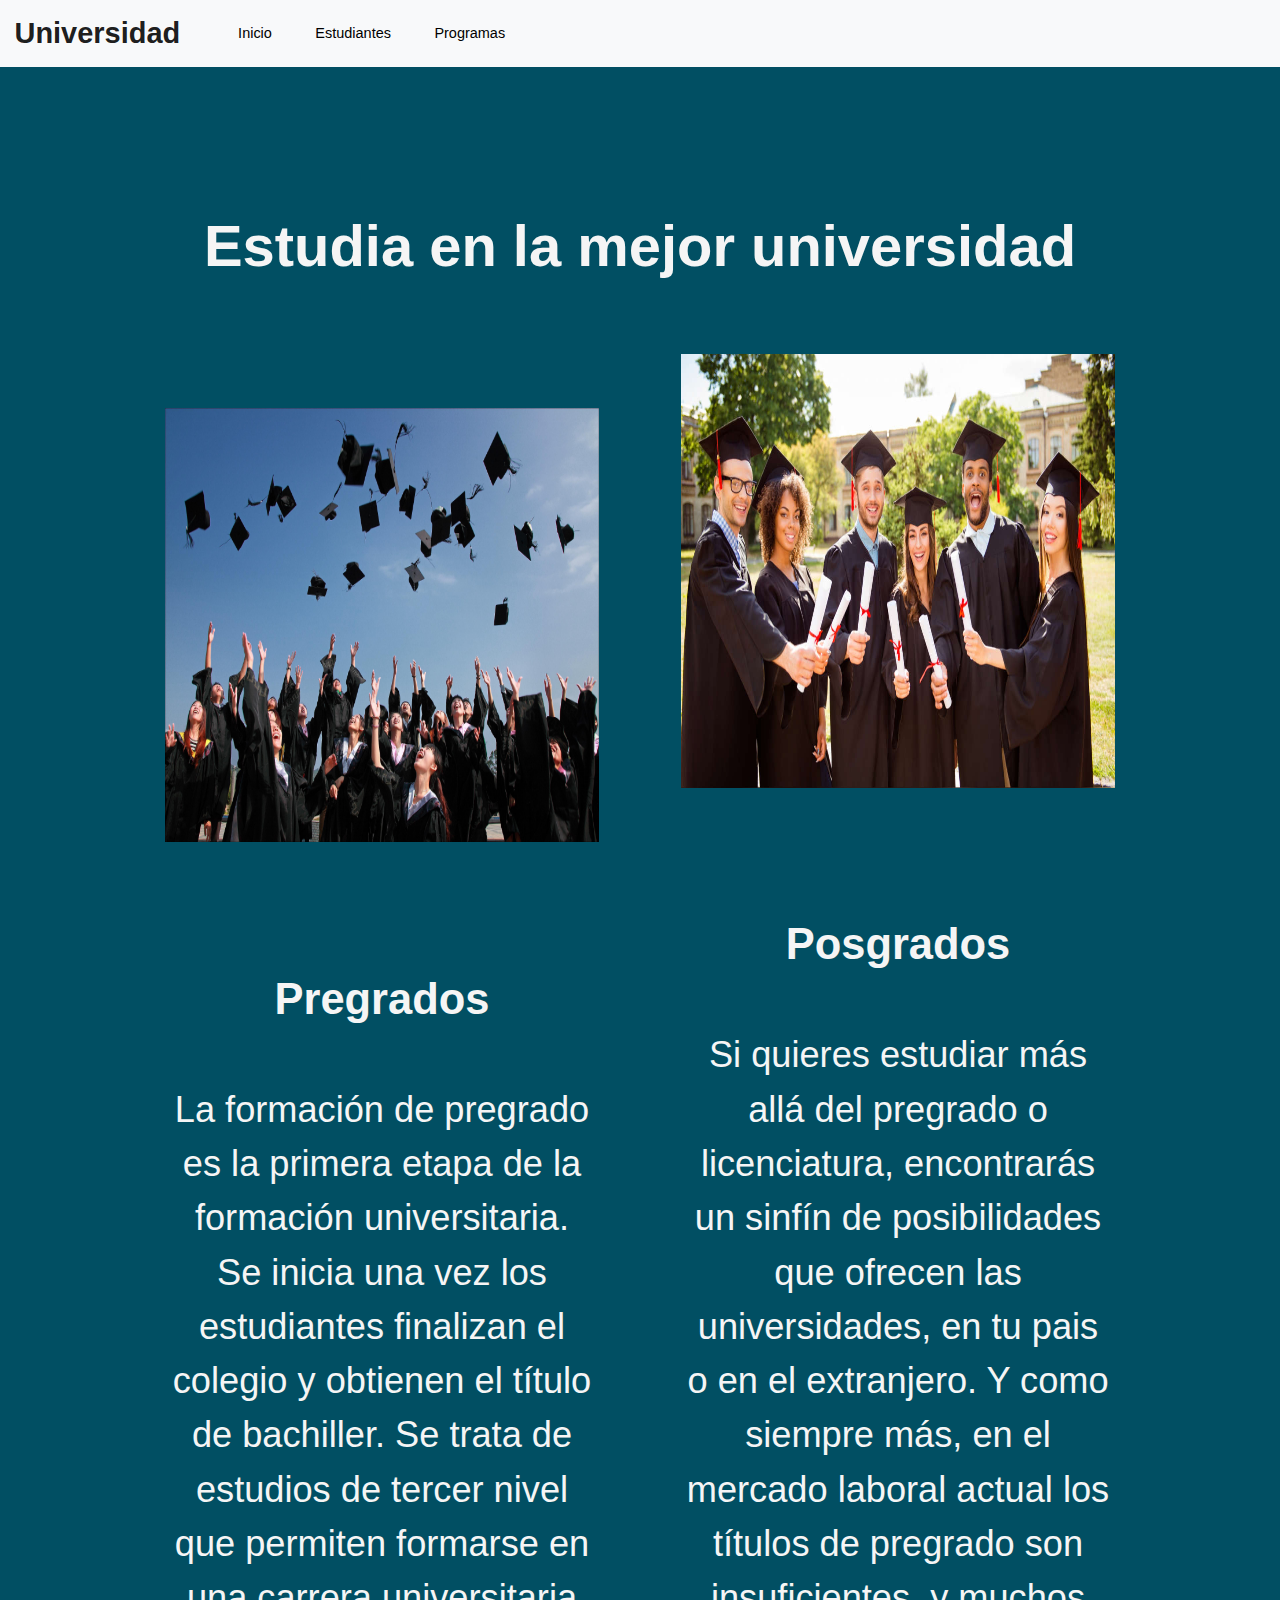
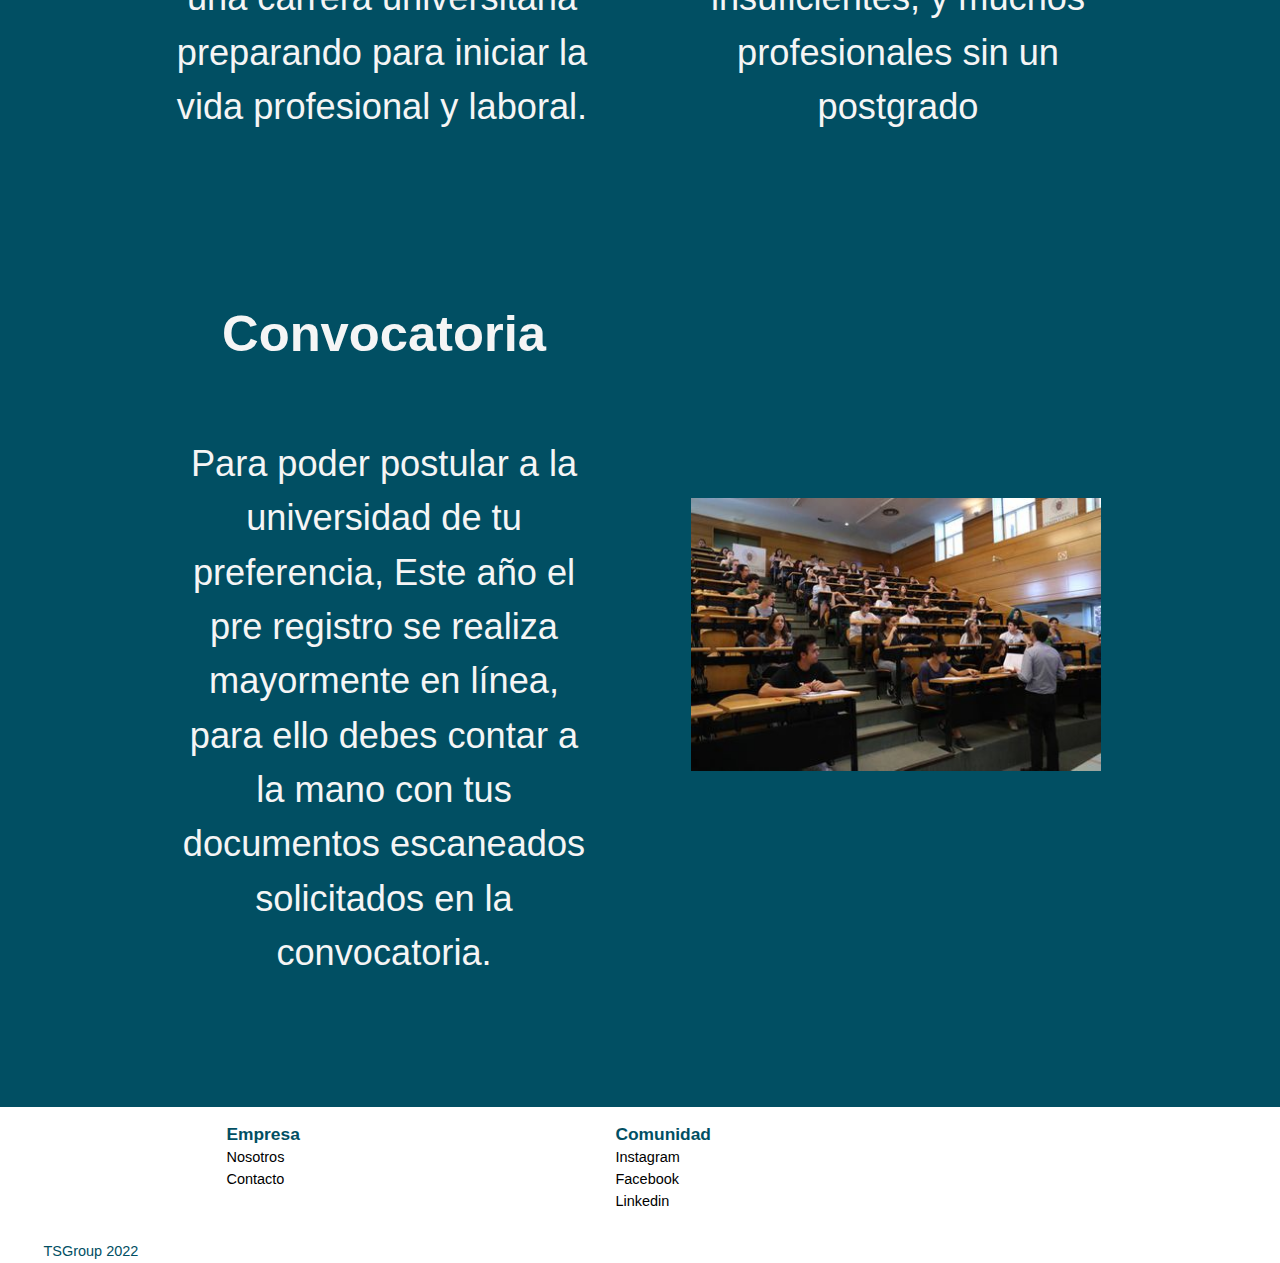
<file: index.html>
<!DOCTYPE html>
<html lang="en">

<head>
    <meta charset="UTF-8">
    <meta http-equiv="X-UA-Compatible" content="IE=edge">
    <meta name="viewport" content="width=device-width, initial-scale=1.0">
    <title>prueba TSGroup</title>
    <link rel="stylesheet" href="libs/css/bootstrap.css">
    <link rel="stylesheet" href="libs/css/estilos.css">
</head>
<script type="text/javascript" src="libs/js/jquery.js"></script>
<script type="text/javascript" src="libs/js/crud.js"></script>

<body>
    <!-- barra de navegacion-->
    <header>
        <nav class="navbar navbar-expand-lg navbar-light bg-light">
            <span class="navbar-brand">Universidad</span>
            <div class="collapse navbar-collapse" id="navbarSupportedContent" id="nav_universidad">
                <ul class="navbar-nav mr-auto">
                    <li><a href="index.html">Inicio</a></li>
                    <li><a href="estudiantes.html">Estudiantes</a></li>
                    <li><a href="programas.html">Programas</a></li>
                </ul>
            </div>
        </nav>
    </header>
    <main>
        <section class="c1" id="inicio">
            <section class="c1">
                <h3 class="section_title">Estudia en la mejor universidad</h3>
                <article class="art_card2">
                    <div class="card2">
                        <figure>
                            <img src="libs/img/uni1.jpg" alt="Universidad pregrados" class="uni">
                        </figure>
                        <span class="span_c1">
                            <h3 class="card_title">Pregrados</h3>
                            <p class="card_parrafo">La formación de pregrado es la primera etapa de la formación
                                universitaria. Se inicia una vez los estudiantes finalizan el colegio y obtienen el
                                título de bachiller. Se trata de estudios de tercer nivel que permiten formarse en una
                                carrera universitaria preparando para iniciar la vida profesional y laboral.</p>
                        </span>
                    </div>
                    <div class="card2">
                        <figure>
                            <img src="libs/img/uni2.jpg" alt="universidad posgrado" class="uni">
                        </figure>
                        <span class="span_c1">
                            <h3 class="card_title">Posgrados</h3>
                            <p class="card_parrafo">Si quieres estudiar más allá del pregrado o licenciatura,
                                encontrarás un sinfín de posibilidades que ofrecen las universidades, en tu pais o en el
                                extranjero. Y como siempre más, en el mercado laboral actual los títulos de pregrado son
                                insuficientes, y muchos profesionales sin un postgrado </p>
                        </span>
                    </div>
                </article>
            </section>
            <section class="c1">
                <div class="card3">
                    <h3 class="card_title_convocatoria">Convocatoria</h3>
                    <p class="card_parrafo">Para poder postular a la universidad de tu preferencia, Este año el pre
                        registro se realiza mayormente en línea, para ello debes contar a la mano con tus documentos
                        escaneados solicitados en la convocatoria. </p>
                </div>
                <div class="card3">
                    <figure>
                        <img src="libs/img/uni3.jpg" alt="universidad" class="unifin">
                    </figure>
                </div>
            </section>
    </main>
    <!-- Pie de pagina -->
    <footer>
        <article class="footer_universidad">
            <div class="article_footer">
                <ul>
                    <li class="title_footer">Empresa</li>
                    <li><a href="http://www.tsgroup.com.co/wps/portal/inicio">Nosotros</a></li>
                    <li><a href="http://www.tsgroup.com.co/wps/portal/inicio">Contacto</a></li>
                </ul>
            </div>
            <div class="article_footer">
                <ul>
                    <li class="title_footer">Comunidad</li>
                    <li><a href="http://www.tsgroup.com.co/wps/portal/inicio" target="blank">Instagram</a></li>
                    <li><a href="http://www.tsgroup.com.co/wps/portal/inicio" target="blank">Facebook</a></li>
                    <li><a href="http://www.tsgroup.com.co/wps/portal/inicio" target="blank">Linkedin</a></li>
                </ul>
            </div>
        </article>
        <spam class="footer_universidad">TSGroup 2022</spam>
    </footer>

</body>

</html>
</file>
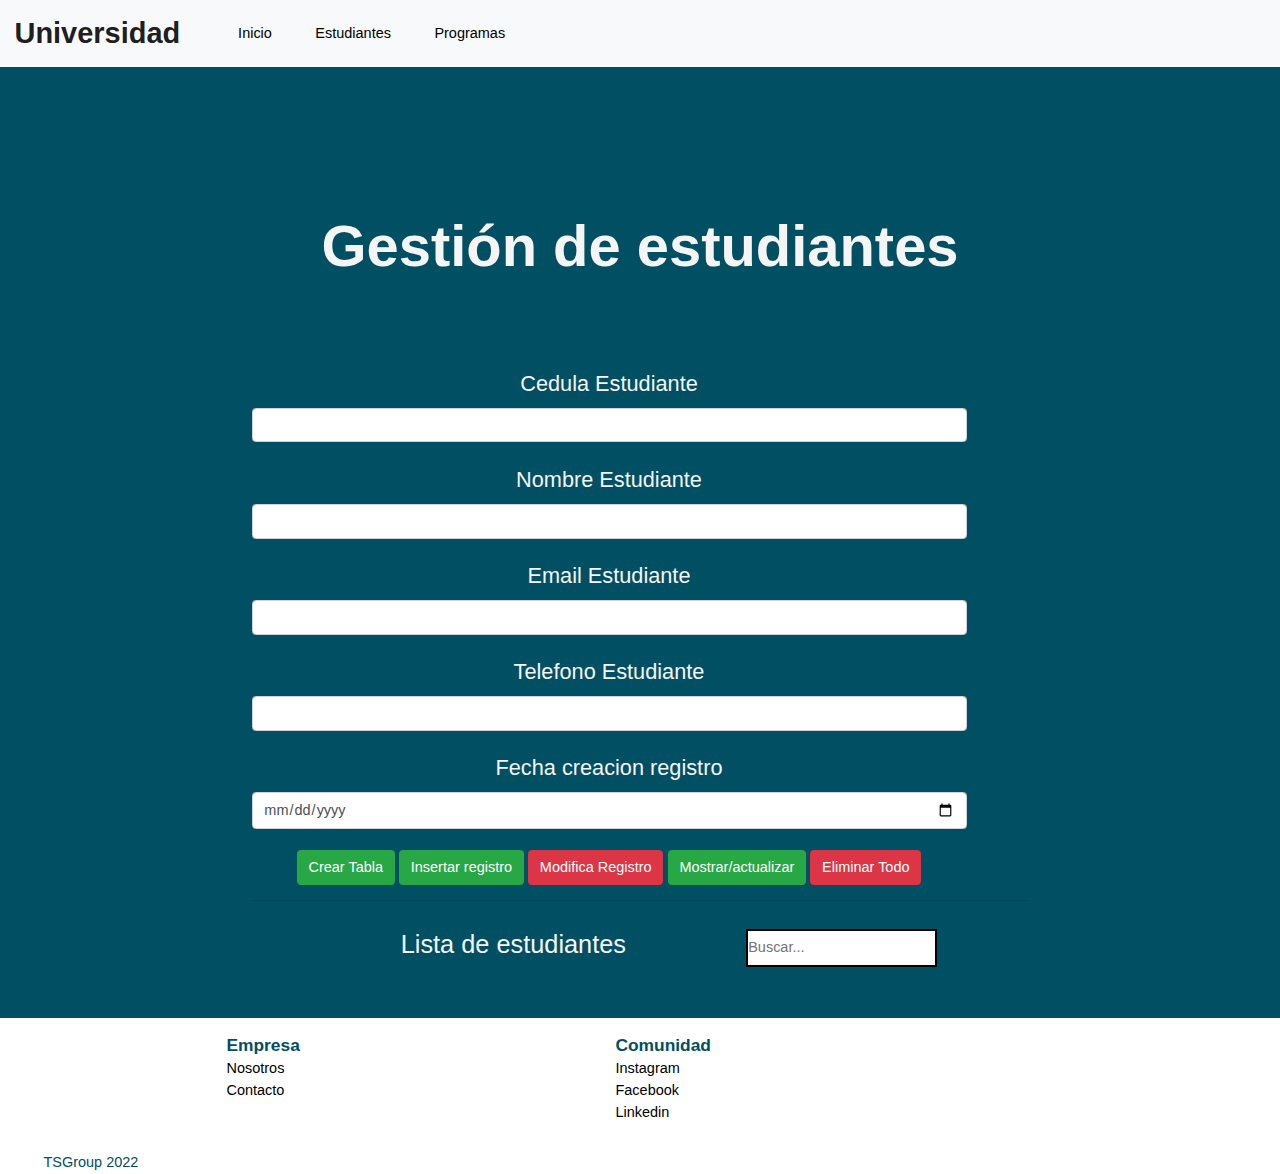
<file: estudiantes.html>
<!DOCTYPE html>
<html lang="en">

<head>
    <meta charset="UTF-8">
    <meta http-equiv="X-UA-Compatible" content="IE=edge">
    <meta name="viewport" content="width=device-width, initial-scale=1.0">
    <title>prueba TSGroup</title>
    <link rel="stylesheet" href="libs/css/bootstrap.css">
    <link rel="stylesheet" href="libs/css/estilos.css">
</head>
<script type="text/javascript" src="libs/js/jquery.js"></script>
<script type="text/javascript" src="libs/js/crud.js"></script>

<body>
    <header>
        <nav class="navbar navbar-expand-lg navbar-light bg-light">
            <span class="navbar-brand">Universidad</span>
            <button class="navbar-toggler" type="button" data-toggle="collapse" data-target="#navbarSupportedContent"
                aria-controls="navbarSupportedContent" aria-expanded="false" aria-label="Toggle navigation">
                <span class="navbar-toggler-icon"></span>
            </button>
            <div class="collapse navbar-collapse" id="navbarSupportedContent" id="nav_universidad">
                <ul class="navbar-nav mr-auto">
                    <li><a href="index.html">Inicio</a></li>
                    <li><a href="estudiantes.html">Estudiantes</a></li>
                    <li><a href="programas.html">Programas</a></li>
                </ul>
            </div>
        </nav>
    </header>
    <main>
        <section class="c1" id="inicio">
            <section class="c1">
                <h3 class="section_title">Gestión de estudiantes</h3>
                <div class="container">
                    <div class="row">
                        <form>
                            <fieldset>
                                <legend>Cedula Estudiante</legend>
                                <input type="number" step="0.01" class="form-control" id="cedula">
                                <br />
                                <legend>Nombre Estudiante</legend>
                                <input type="text" class="form-control" id="nombre">
                                <br />
                                <legend>Email Estudiante</legend>
                                <input type="text" class="form-control" id="email">
                                <br />
                                <legend>Telefono Estudiante</legend>
                                <input type="number" step="0.01" class="form-control" id="telefono">
                                <br />
                                <legend>Fecha creacion registro</legend>
                                <input type="date" class="form-control" id="fecha">
                                <br />

                                <button type="button" id="crear" class="btn btn-success">Crear Tabla</button>
                                <button type="button" id="insertar" class="btn btn-success">Insertar registro</button>
                                <button type="button" id="modificar" class="btn btn-danger">Modifica Registro</button>
                                <button type="button" id="listar" class="btn btn-success">Mostrar/actualizar</button>
                                <button type="button" id="borrarTodo" class="btn btn-danger">Eliminar Todo</button>
                            </fieldset>
                        </form>
                        <hr>
                        <div class="tablas">
                            <div class="titletabla">
                                <h3>Lista de estudiantes</h3>
                                <input type="text" id="buscar-pal" onkeyup="autocompletado()" style="border: solid 2px" placeholder="Buscar...">
                            </div>
                            <table class="table table-border table-hover" id="listaestudiantes"></table>
                        </div>
                    </div>


                </div>
            </section>
        </section>
    </main>
    <!-- Pie de pagina -->
    <footer>
        <article class="footer_universidad">
            <div class="article_footer">
                <ul>
                    <li class="title_footer">Empresa</li>
                    <li><a href="http://www.tsgroup.com.co/wps/portal/inicio">Nosotros</a></li>
                    <li><a href="http://www.tsgroup.com.co/wps/portal/inicio">Contacto</a></li>
                </ul>
            </div>
            <div class="article_footer">
                <ul>
                    <li class="title_footer">Comunidad</li>
                    <li><a href="http://www.tsgroup.com.co/wps/portal/inicio" target="blank">Instagram</a></li>
                    <li><a href="http://www.tsgroup.com.co/wps/portal/inicio" target="blank">Facebook</a></li>
                    <li><a href="http://www.tsgroup.com.co/wps/portal/inicio" target="blank">Linkedin</a></li>
                </ul>
            </div>
        </article>
        <spam class="footer_universidad">TSGroup 2022</spam>
    </footer>
</body>

</html>
</file>
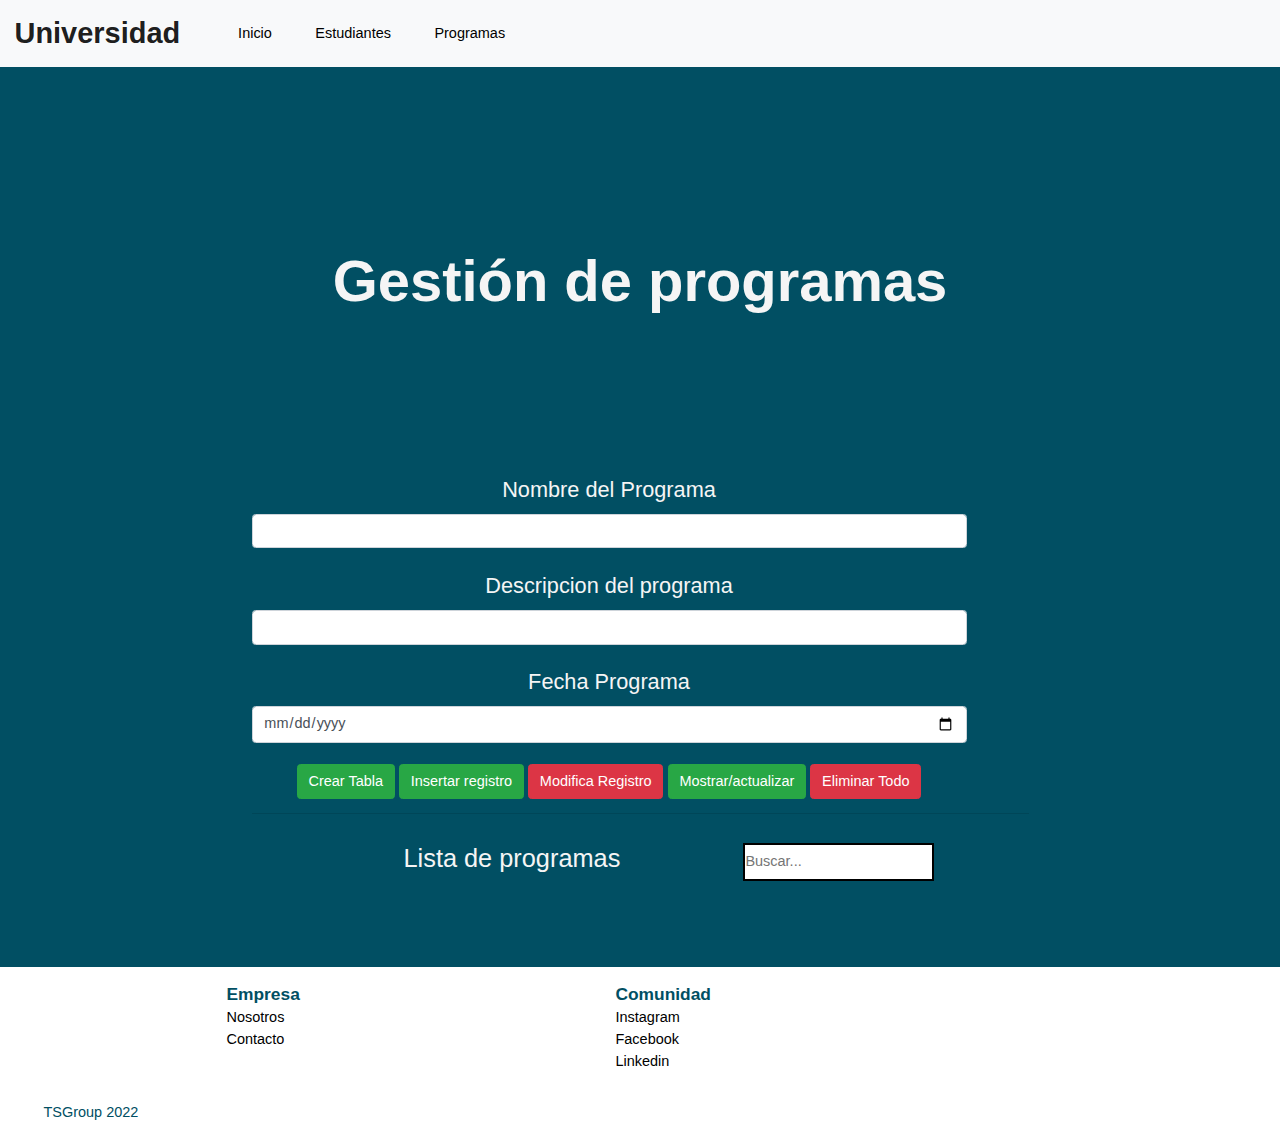
<file: programas.html>
<!DOCTYPE html>
<html lang="en">

<head>
    <meta charset="UTF-8">
    <meta http-equiv="X-UA-Compatible" content="IE=edge">
    <meta name="viewport" content="width=device-width, initial-scale=1.0">
    <title>prueba TSGroup</title>
    <link rel="stylesheet" href="libs/css/bootstrap.css">
    <link rel="stylesheet" href="libs/css/estilos.css">
</head>
<script type="text/javascript" src="libs/js/jquery.js"></script>
<script type="text/javascript" src="libs/js/programas.js"></script>

<body>
    <header>
        <nav class="navbar navbar-expand-lg navbar-light bg-light">
            <span class="navbar-brand">Universidad</span>
            <button class="navbar-toggler" type="button" data-toggle="collapse" data-target="#navbarSupportedContent"
                aria-controls="navbarSupportedContent" aria-expanded="false" aria-label="Toggle navigation">
                <span class="navbar-toggler-icon"></span>
            </button>
            <div class="collapse navbar-collapse" id="navbarSupportedContent" id="nav_universidad">
                <ul class="navbar-nav mr-auto">
                    <li><a href="index.html">Inicio</a></li>
                    <li><a href="estudiantes.html">Estudiantes</a></li>
                    <li><a href="programas.html">Programas</a></li>
                </ul>
            </div>
        </nav>
    </header>
    <main>
        <section class="c1" id="inicio">
            <section class="c1">
                <h3 class="section_title">Gestión de programas</h3>
                <div class="container">
                    <div class="row">
                        <form>
                            <fieldset>
                                <legend>Nombre del Programa</legend>
                                <input type="text" class="form-control" id="programa">
                                <br />
                                <legend>Descripcion del programa</legend>
                                <input type="text" class="form-control" id="descripcion">
                                <br />
                                <legend>Fecha Programa</legend>
                                <input type="date" class="form-control" id="creacion">
                                <br />

                                <button type="button" id="crearpro" class="btn btn-success">Crear Tabla</button>
                                <button type="button" id="insertarpro" class="btn btn-success">Insertar
                                    registro</button>
                                <button type="button" id="modificarpro" class="btn btn-danger">Modifica
                                    Registro</button>
                                <button type="button" id="listarpro" class="btn btn-success">Mostrar/actualizar</button>
                                <button type="button" id="borrarTodopro" class="btn btn-danger">Eliminar Todo</button>
                            </fieldset>
                        </form>
                        <hr>
                        <div class="tablas">
                            <div class="titletabla">
                                <h3>Lista de programas</h3>
                                <input type="text" id="buscar-pal" onkeyup="autocompletado()" style="border: solid 2px" placeholder="Buscar...">
                            </div>
                            <table class="table table-border table-hover" id="listaprograma" style="width:715px">
                            </table>
                        </div>
                    </div>


                </div>
            </section>
        </section>
    </main>
    <!-- Pie de pagina -->
    <footer>
        <article class="footer_universidad">
            <div class="article_footer">
                <ul>
                    <li class="title_footer">Empresa</li>
                    <li><a href="http://www.tsgroup.com.co/wps/portal/inicio">Nosotros</a></li>
                    <li><a href="http://www.tsgroup.com.co/wps/portal/inicio">Contacto</a></li>
                </ul>
            </div>
            <div class="article_footer">
                <ul>
                    <li class="title_footer">Comunidad</li>
                    <li><a href="http://www.tsgroup.com.co/wps/portal/inicio" target="blank">Instagram</a></li>
                    <li><a href="http://www.tsgroup.com.co/wps/portal/inicio" target="blank">Facebook</a></li>
                    <li><a href="http://www.tsgroup.com.co/wps/portal/inicio" target="blank">Linkedin</a></li>
                </ul>
            </div>
        </article>
        <spam class="footer_universidad">TSGroup 2022</spam>
    </footer>
</body>

</html>
</file>
<file: libs/css/estilos.css>
* {
    margin: 0;
    padding: 0;
    box-sizing: border-box;
}

:root {

    --main-color: #014f63;
}

html {
    font-size: 90.5%;
    font-family: 'Open Sans', 'Helvetica Neue', sans-serif;
}




h1 {
    text-align: center;
}

form {
    width: 715px;
}

img {
    width: 40px;
    height: 20px;
}

li {
    padding-left: 3rem;

}

.navbar-brand {
    font-size: 2rem;
    border-radius: 0.5rem;
    font-weight: bold;
}

header {
    position: sticky;
    top: 0;
}

/*footer*/


.article_footer {
    display: flex;
    display: inline-flex;
    margin-top: 0.5rem;
    margin-bottom: 1rem;
    margin-left: 1rem;
    margin-right: 1rem;
    justify-content: center;
}

li {
    list-style: none;
    margin-top: 0rem;
}

.title_footer {
    font-size: 1.2rem;
    font-weight: bold;
    color: var(--main-color);
}

.row {
    display: flex;
    display: inline-block;
    margin-top: 2rem;
    margin-bottom: 1rem;
    margin-left: 1rem;
    margin-right: 1rem;
    width: 70%;
    justify-content: center;

}

.tablas {
    display: flex;
    display: inline;
    margin-top: 2rem;
    margin-bottom: 1rem;
    margin-left: 1rem;
    margin-right: 1rem;
    width: 70%;
    justify-content: center;

}

a {
    text-decoration: none;
    color: black;
    font-size: 1rem;

}

.footer_universidad {
    margin-top: 0rem;
    margin-bottom: 0rem;
    font-size: 1rem;
    margin-left: 3rem;
    color: var(--main-color);
}



/*footer*/
/*footer*/
/*footer*/
/*footer*/
/*footer*/
/*footer*/
/*footer*/
/*footer*/

/*estilos y colores de secciones*/
.c1 {
    align-items: center;
    text-align: center;
    justify-content: center;
    color: whitesmoke;
    display: flex;
    flex-wrap: wrap;
    width: 100%;
    min-height: 100vh;
}

.c1 {
    background-color: var(--main-color);
}

.uni {
    width: 30rem;
    height: 30rem;
    margin-bottom: 4rem;
}

.unifin {
    width: 80%;
    height: 50%;
    margin-bottom: 4rem;
}

.titletabla {
    margin-top: 1rem;
    margin-left: 1rem;
    margin-right: 1rem;

    width: 100%;
    display: flex;
    display: inline-flex;
    justify-content: space-evenly;
}


.section_title {
    font-size: 4rem;
    font-weight: bold;
    margin-top: 10rem;
    margin-bottom: 4rem;
    margin-left: 10rem;
    margin-right: 10rem;
}


/*articulos*/



.card_title {
    font-size: 3rem;
    font-weight: bold;
    margin-top: 5rem;
    margin-bottom: 1rem;
    margin-left: 3rem;
    margin-right: 3rem;
}

.card_title_convocatoria {
    font-size: 3.5rem;
    font-weight: bold;
    margin-top: 1rem;
    margin-bottom: 5rem;
    margin-left: 1rem;
    margin-right: 1rem;

}

.card_parrafo {
    font-size: 2.5rem;
    margin-bottom: 5rem;
    margin-top: 4rem;
    margin-left: 3rem;
    margin-right: 3rem;
}



.card2 {
    margin-top: 1rem;
    width: 40%;
    display: flex;
    display: inline-block;


}

.span_c1 {
    margin-top: 1rem;
}



.card3 {
    margin-top: 2rem;
    width: 40%;
    display: flex;
    display: inline-block;

}


.apoyo {
    width: 100%;
    display: flex;
    display: inline-flex;
    justify-content: center;
}


.logo_footer {
    border-radius: 3rem;
    margin-top: 4rem;
    margin-bottom: 4rem;
    margin-left: 3rem;
    margin-right: 1rem;
    display: flex;
    display: inline-flex;
    width: 80%;
    height: 80%;
}

.article_footer {
    display: flex;
    width: 25%;
    flex-wrap: wrap;
    display: inline-flex;
    font-size: 1rem;
    margin-top: 1rem;
    margin-left: 3rem;
    margin-right: 3rem;

}
</file>
